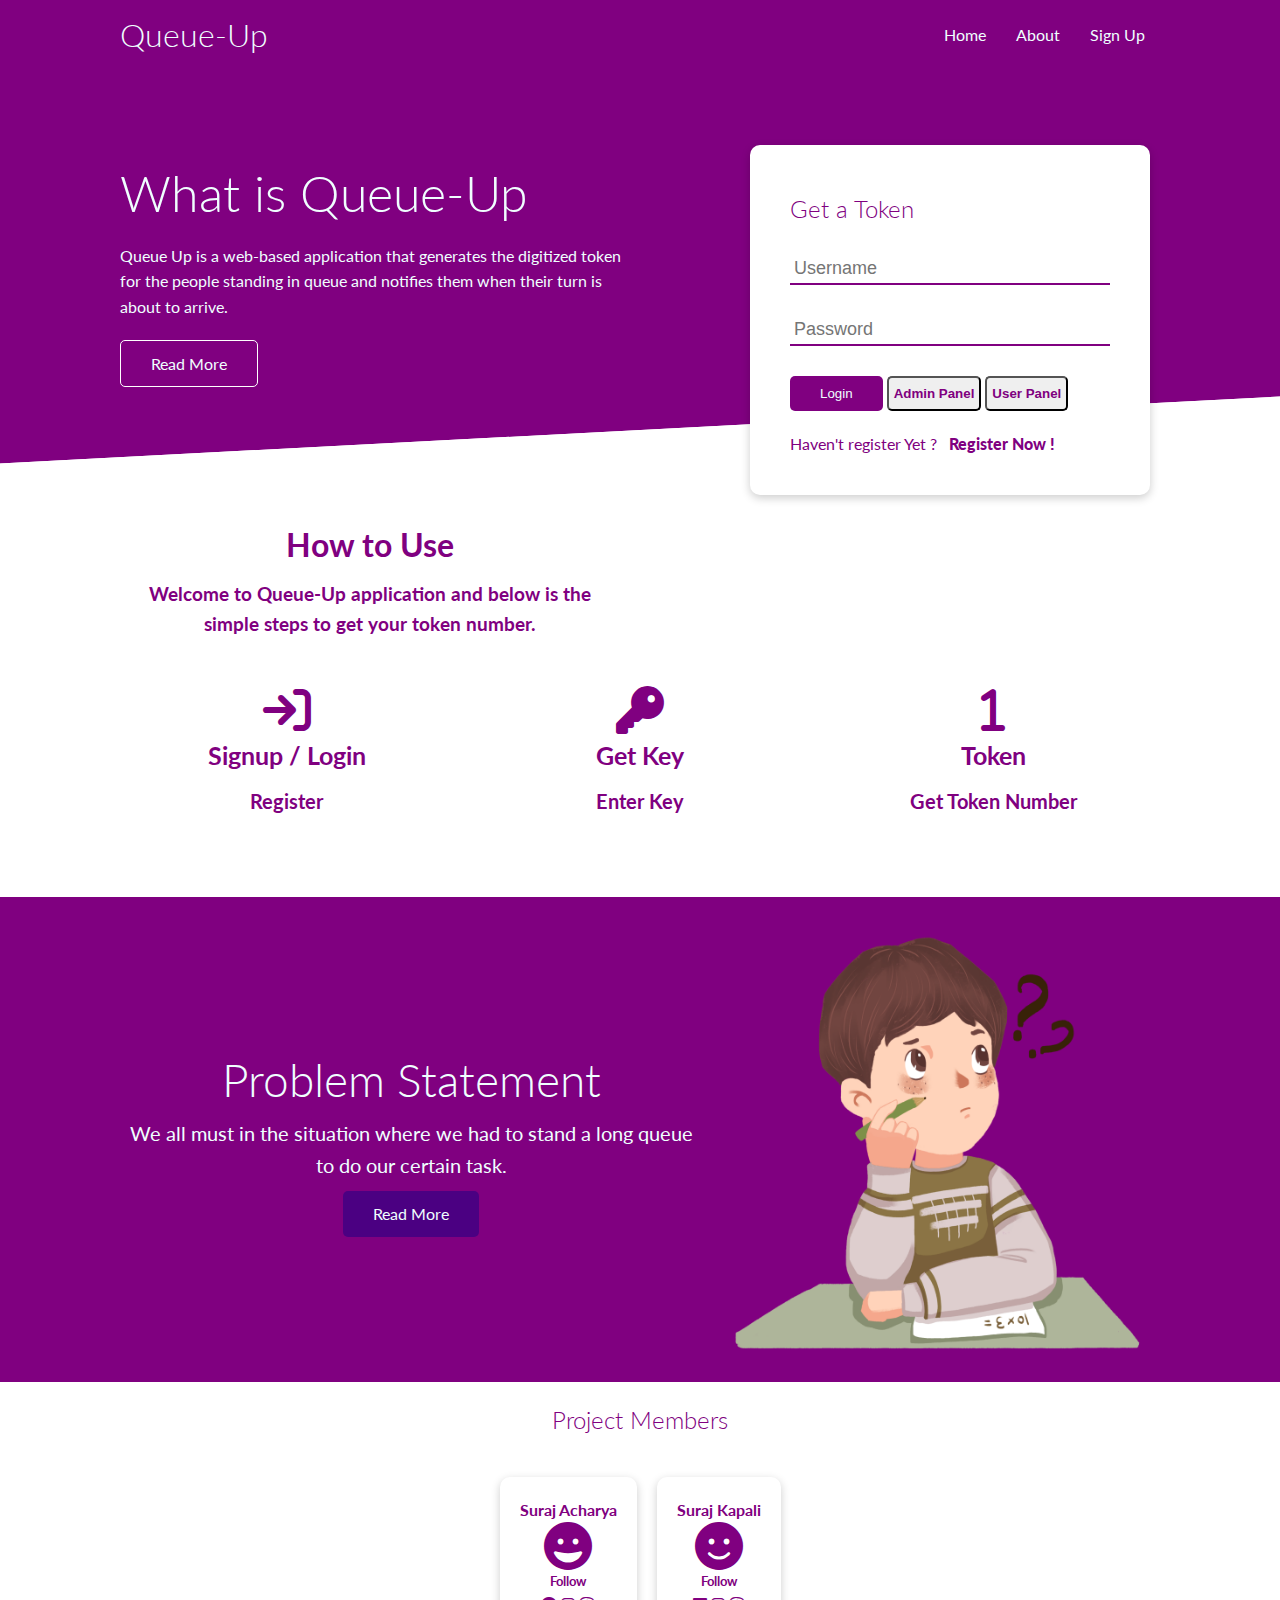
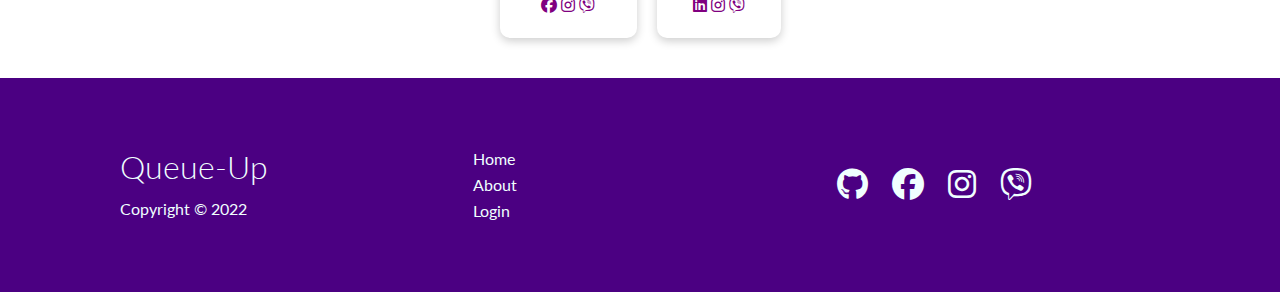
<file: Queue-UP/index.html>
<!DOCTYPE html>
<html lang="en">
<head>
    <meta charset="UTF-8">
    <meta http-equiv="X-UA-Compatible" content="IE=edge">
    <meta name="viewport" content="width=device-width, initial-scale=1.0">
    <link rel="stylesheet" href="https://cdnjs.cloudflare.com/ajax/libs/font-awesome/6.1.1/css/all.min.css">
    <link rel="stylesheet" href="css/style.css">
    <link rel="stylesheet" href="css/modal.css">
    <link rel="stylesheet" href="css/signup.css">
    <title>Queue Up | Ultimate Queue Management</title>
</head>
<body>
    <!-- Naviagation Bar ko lagi-->
    <div class="nav">
        <div class="container flex">
            <h1 class="logo">Queue-Up</h1>
            <nav>
                <ul>
                   <li> <a href="index.html">Home</a> </li>
                   <li><a href="#info-modal">About</a></li>
                   <li> <a href="#form-modal">Sign Up</a> </li>
                   
                    <!--SignUp form Modal ko lagi -->
    <div id="form-modal" class="s-window">
        <div>
      <a href="#" title="Close" class="modal-close">Close</a>
      <div class="form.container">
        <div class="title"><h2>Register to Queue-Up</h2></div>
        <div class="content">
          <form action="#">
            <div class="user-details">
              <div class="input-box">
                <span class="details">Full Name</span>
                <input type="text" placeholder="Enter your name" required>
              </div>
              <div class="input-box">
                <span class="details">Username</span>
                <input type="text" placeholder="Enter your username" required>
              </div>
              <div class="input-box">
                <span class="details">Email</span>
                <input type="text" placeholder="Enter your email" required>
              </div>
              <div class="input-box">
                <span class="details">Phone Number</span>
                <input type="text" placeholder="Enter your number" name="name" required>
              </div>
              <div class="input-box">
                <span class="details">Password</span>
                <input type="password" name="password" placeholder="Enter your password" required>
              </div>
              <div class="input-box">
                <span class="details">Gender</span>
                <select name="gender" id="gender">
                  <option value="Male">Male</option>
                  <option value="Female">Female</option>
                  <option value="Other">Other</option>
                </select>
              </div>
            </div>
            
            <div class="button">
              <input type="submit" value="Register">
            </div>
                <p>Already have account ?<a href="#">Login !</a></p>
          </form>
        </div>
      </div>
    </div>
</div>
                  </div>
                </ul>
            </nav>
        </div>
    </div>

    <!-- Showcase Form ko left side ko lagi-->
<section class="showcase">
    <div class="container grid">
        <div class="showcase-text">
            <h1>What is Queue-Up</h1>
            <p>Queue Up is a web-based application that generates the digitized token for the people standing in queue and notifies them when their turn is about to 
                arrive. </p>
            <a href="#info-modal" class="btn btn-outline"> Read More</a>
        </div>
        <div id="info-modal" class="modal-window">
            <div>
              <a href="#" title="Close" class="modal-close">Close</a>
              <h1>What is Queue Up ?</h1>
              <div class="modal-text">
                <p> "Queue Up" is a web-based application that generates the digitized 
                  token for the people standing in queue and notifies them when their turn is about to 
                  arrive. First a person has to scan a key given by admin which assigns them a token and as per their
                  token number they will be notified when their turn is about to arrive. </p>

                  <p>The objective of this project is to develop a web-based application which will try
                  to minimize the hassle which people face ehile standing in a queue. It would be a real 
                  headache to stand in a long queue. People will have to stand in a queue until their turn
                  arrives. They cannot do any other work and have to stand there all day keeping their other work undone.
                  This would be really problematic for the working professionals as they will have to take leave for a whole day to do that particular work. </p>

                  <p>
                      Therefore, we are doing this project to build a software that tries to address the issue of people who have to 
                      stand in along queue keeping their important work due.
                  </p>
              </div>
              </div>
          </div>
        <div class="showcase-login card">
            <h2>Get a Token</h2>
            <form method="post">
                <div class="form-control">
                    <input type="text" name="name" placeholder="Username" required>
                </div>
                <div class="form-control">
                    <input type="password" name="password" placeholder="Password" required>
                </div>
                <input type="submit" value="Login" class="btn btn-primary"> <button class="temp-btn"><a href="admin.html">Admin Panel</a></button>  <button class="temp-btn"><a href="userPanel.html">User Panel</a></button>
                <div class="form-text">
                    <p>Haven't register Yet ? &nbsp; <a href="#form-modal"><b>Register Now !</b></a></p>
                </div>
            </form>
        </div>
    </div>
</section>

<!-- How to use App-->
<section class="use">
    <div class="container">
        <h1 class="use-heading text-center my-1"><b>How to Use</b></h1>
        <h3 class="use-heading text-center my-1">
            Welcome to Queue-Up application and below is the simple steps to get your token number.
        </h3>
        <div class="grid grid-3 text-center my-4">
            <div>
                <i class="fas fa-sign-in fa-3x"></i>
                <h3>Signup / Login</h3>
                <p class="text-secondary">Register</p>
            </div>
            <div>
                <i class="fas fa-key fa-3x"></i>
                <h3>Get Key</h3>
                <p class="text-secondary">Enter Key</p>
            </div>
            <div>
                <i class="fas fa-1 fa-3x"></i>
                <h3>Token</h3>
                <p class="text-secondary">Get Token Number</p>
            </div>
        </div>
    </div>
</section>

<!-- Problem Statement Banner-->
<section class="prob-stat bg-primary my-2 py-2">
    <div class="container grid">
        <div class="text-center">
            <h2 class="large">Problem Statement</h2>
            <p class="lead ny-1">We all must in the situation where we had to stand a long queue to do our certain task.</p>
            <a href="#prob-modal" class="btn btn-dark">Read More</a>
        </div>
        
        <img src="images/problem.png" alt="">
    </div>
    <div id="prob-modal" class="modal-window">
        <div>
          <a href="#" title="Close" class="modal-close">Close</a>
          <h1>Problem Statement</h1>
          <div class="modal-text">
            <p> We all have been in the situation where we had to stand a long queue to do our certain task.
                Either it was when we had to collect our academic certificates after our high school or when awaiting our trial for the vechile license.
            We keep hearing the news and see it in the social media that people had to stand in a queue for more than 12 hours when they had to prepare their passport. </p>

              <p>
                  So, there is a big hassle in a queue management, especially when we have to do any work in the government offices. We all might have faced
                   the problem of unmanaged queue. We all have experienced thet situation and know that how problematic it becomes while standing in those type of big queue.
                   Not only in government offices but also in corporate offices and sometimes in banks, we keep experience this issue.
                 </p>
          </div>
          </div>
</section>
  <!-- Project Members-->
<section class="members">
    <h2 class="member text-center my-2">
        Project Members
    </h2>
    <div class="container flex">
        <div class="card">
            <h4>Suraj Acharya</h4>
            <i class="fas fa-face-grin fa-3x"></i>   <!--Replace with image later-->
            <h5>Follow</h5>
            <div class="follow-social">
            <a href="#"><i class="fab fa-facebook "></i></a>
            <a href="#"><i class="fab fa-instagram "></i></a>
            <a href="#"><i class="fab fa-viber "></i></a>
        </div>
        </div>
        <div class="card">
            <h4>Suraj Kapali</h4>
            <i class="fas fa-face-smile fa-3x"></i> <br>  <!--Replace with image later-->
            <h5>Follow</h5>
            <div class="follow-social">
            <a href="#"><i class="fab fa-linkedin "></i></a>
            <a href="#"><i class="fab fa-instagram "></i></a>
            <a href="#"><i class="fab fa-viber "></i></a>
        </div>
        </div>
    </div>
</section>

<footer class="footer bg-dark py-5">
    <div class="container grid grid-3">
        <div>
            <h1>
                Queue-Up
            </h1>
            <p>Copyright &copy; 2022</p>
        </div>
        <nav>
            <ul>
                <li><a href="index.html">Home</a></li>
                <li><a href="#info-modal">About</a></li>
                <li><a href="#">Login</a></li>
            </ul>
        </nav>

        <div class="social">
            <a href="#"><i class="fab fa-github fa-2x"></i></a>
            <a href="#"><i class="fab fa-facebook fa-2x"></i></a>
            <a href="#"><i class="fab fa-instagram fa-2x"></i></a>
            <a href="#"><i class="fab fa-viber fa-2x"></i></a>
        </div>
    </div>
</footer>
</body>
</html>
</file>
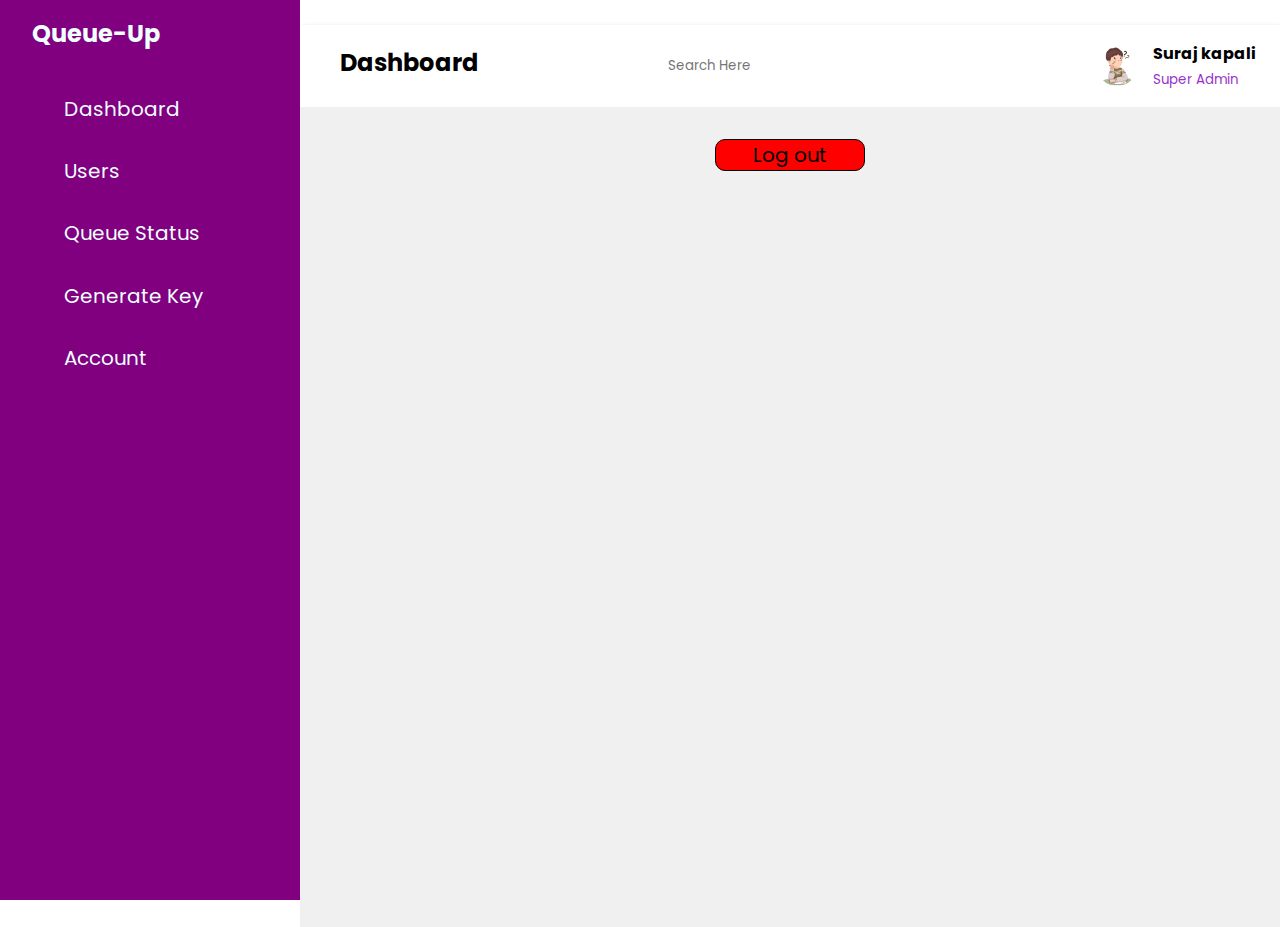
<file: Queue-UP/acount.html>
<!DOCTYPE html>
<html lang="en">
<head>
    <meta charset="UTF-8">
    <meta http-equiv="X-UA-Compatible" content="IE=edge">
    <meta name="viewport" content="width=device-width, initial-scale=1.0">
    <title>admin | Users</title>
    <link rel="stylesheet" href="css/admin.css">
    <link rel="stylesheet" href="https://maxst.icons8.com/vue-static/landings/line-awesome/line-awesome/1.3.0/css/line-awesome.min.css">

        <style>
            main button{
                width: 150px;
                font-size: 20px;
                border: 1px solid black;
                border-radius: 10px;
                background: red;
            }

            main button:hover{
                background: purple;
            }
        </style>

</head>
<body>
    <input type="checkbox" id="nav-toggle">
    <div class="sidebar">
        <div class="sidebar-brand">
            <h2><span class="lab la-quinscape "> <span>Queue-Up</span></span></h2>
        </div>
        <div class="sidebar-menu">
            <ul class="navbar">
                <li class="nav-item active">
                    <a href="admin.html" > <span class="las la-igloo"></span>
                        <span>Dashboard</span></a>
                </li>
                <li class="nav-item">
                    <a href="users.html"> <span class="las la-users"></span>
                        <span>Users</span></a>
                </li>
                <li class="nav-item">
                    <a href="status.html"> <span class="las la-signal"></span>
                        <span>Queue Status</span></a>
                </li>
                <li class="nav-item">
                    <a href="key.html"> <span class="las la-key"></span>
                        <span>Generate Key</span></a>
                </li>
                <li class="nav-item">
                    <a href="acount.html"> <span class="las la-user-circle"></span>
                        <span>Account</span></a>
                </li>
            </ul>
        </div>
    </div>
    <div class="main-content">
        <header>
            <h2>
                <label for="nav-toggle">
                    <span class="las la-bars"></span>
                </label>
                Dashboard
            </h2>
            <div class="search-wrapper">
                <span class="las la-search"></span>
                <input type="search" placeholder="Search Here" />
            </div>
            <div class="user-wrapper">
                <img src="images/problem.png" width="40px" height="40px" alt="">
                <div>
                    <h4>Suraj kapali</h4>
                    <small>Super Admin</small>
                </div>
            </div>
            
        </header>
        <main>
           <center> <button>Log out</button></center>
        </main>
</body>
</html>
</file>
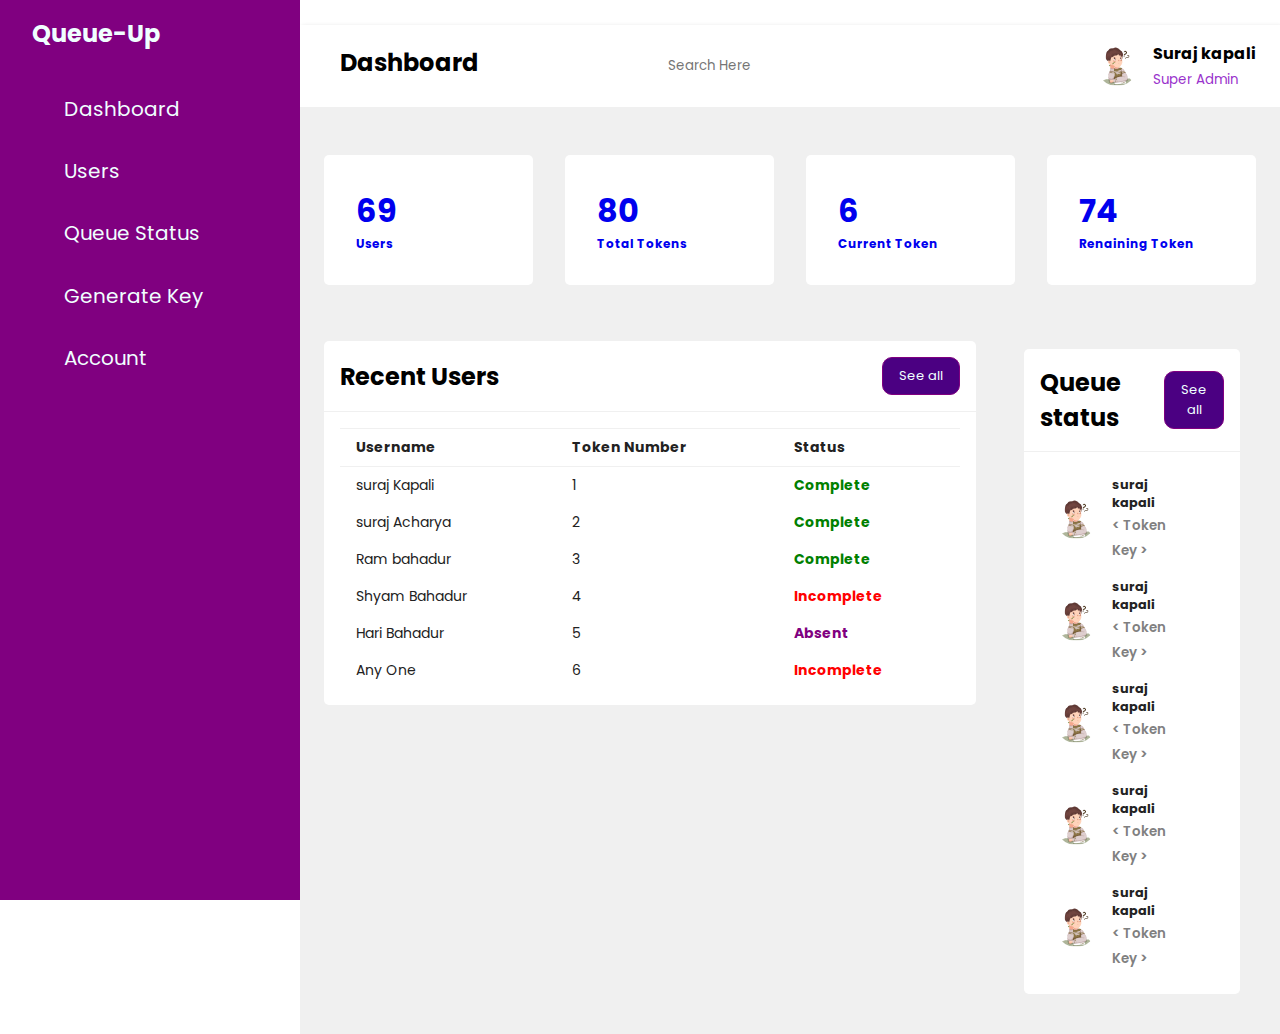
<file: Queue-UP/admin.html>
<!DOCTYPE html>
<html lang="en">
<head>
    <meta charset="UTF-8">
    <meta http-equiv="X-UA-Compatible" content="IE=edge">
    <meta name="viewport" content="width=device-width, initial-scale=1.0">
    <title>Dashboard</title>
    <link rel="stylesheet" href="css\admin.css">
    <link rel="stylesheet" href="https://maxst.icons8.com/vue-static/landings/line-awesome/line-awesome/1.3.0/css/line-awesome.min.css">
</head>
<body>
    <input type="checkbox" id="nav-toggle">
    <div class="sidebar">
        <div class="sidebar-brand">
            <h2><span class="lab la-quinscape "> <span>Queue-Up</span></span></h2>
        </div>
        <div class="sidebar-menu">
            <ul class="navbar">
                <li class="nav-item active">
                    <a href="admin.html" > <span class="las la-igloo"></span>
                        <span>Dashboard</span></a>
                </li>
                <li class="nav-item">
                    <a href="users.html"> <span class="las la-users"></span>
                        <span>Users</span></a>
                </li>
                <li class="nav-item">
                    <a href="status.html"> <span class="las la-signal"></span>
                        <span>Queue Status</span></a>
                </li>
                <li class="nav-item">
                    <a href="key.html"> <span class="las la-key"></span>
                        <span>Generate Key</span></a>
                </li>
                <li class="nav-item">
                    <a href="acount.html"> <span class="las la-user-circle"></span>
                        <span>Account</span></a>
                </li>
            </ul>
        </div>
    </div>
    <div class="main-content">
        <header>
            <h2>
                <label for="nav-toggle">
                    <span class="las la-bars"></span>
                </label>
                Dashboard
            </h2>
            <div class="search-wrapper">
                <span class="las la-search"></span>
                <input type="search" placeholder="Search Here" />
            </div>
            <div class="user-wrapper">
                <img src="images/problem.png" width="40px" height="40px" alt="">
                <div>
                    <h4>Suraj kapali</h4>
                    <small>Super Admin</small>
                </div>
            </div>
            
        </header>
        <main>
            <div class="cards">
                <a href="users.html">
                    <div class="card-single">
                    <div>
                        <h1>69</h1>
                        <h2>Users</h2>
                    </div>
                    <div>
                        <p class="las la-users"></p>
                    </div>
                </div> </a>
                <a href="status.html">
                    <div class="card-single">
                    <div>
                        <h1>80</h1>
                        <h2>Total Tokens</h2>
                    </div>
                    <div>
                        <p class="las la-ticket-alt"></p>
                    </div>
                </div></a>
                <a href="status.html">
                <div class="card-single">
                    <div>
                        <h1>6</h1>
                        <h2>Current Token</h2>
                    </div>
                    <div>
                        <p class="las la-ticket-alt"></p>
                    </div>
                </div></a>
                <a href="status.html">
                <div class="card-single">
                    <div>
                        <h1>74</h1>
                        <h2>Renaining Token </h2>
                    </div>
                        <p class="las la-ticket-alt"></p>
                </div>
            </div></a>

            <div class="recent-grid">
                 <div class="users-status">
                    <div class="card">
                        <div class="card-header">
                            <h2>Recent Users</h2>
                            <a href="users.html"><button>See all <span class="las la-arrow-right"></span></button></a>
                        </div>
                        <div class="card-body">
                            <table width="100%">
                                <thead>
                                    <tr>
                                        <td>Username</td>
                                        <td>Token Number</td>
                                        <td>Status</td>
                                    </tr>
                                </thead>
                                <tbody>
                                    <tr>
                                        <td>suraj Kapali</td>
                                        <td>1</td>
                                        <td>
                                            <span class="status green">
                                                Complete
                                            </span>
                                        </td>
                                    </tr>
                                    <tr>
                                        <td>suraj Acharya</td>
                                        <td>2</td>
                                        <td>
                                            <span class="status green">
                                                Complete
                                            </span>
                                        </td>
                                    </tr>
                                    <tr>
                                        <td>Ram bahadur</td>
                                        <td>3</td>
                                        <td>
                                            <span class="status green">
                                                Complete
                                            </span>
                                        </td>
                                    </tr>
                                    <tr>
                                        <td>Shyam Bahadur</td>
                                        <td>4</td>
                                        <td>
                                            <span class="status red">
                                                Incomplete
                                            </span>
                                        </td>
                                    </tr>
                                    <tr>
                                        <td>Hari Bahadur</td>
                                        <td>5</td>
                                        <td>
                                            <span class="status purple">
                                                Absent
                                            </span>
                                        </td>
                                    </tr>
                                    <tr>
                                        <td>Any One</td>
                                        <td>6</td>
                                        <td>
                                            <span class="status red">
                                                Incomplete
                                            </span>
                                        </td>
                                    </tr>
                                </tbody>
                            </table>
                        </div>
                    </div>
                 </div>
                 <div class="queue-status">
                    <div class="card">
                        <div class="card-header">
                            <h2>Queue status</h2>
                            <a href="status.html"><button>See all <span class="las la-arrow-right"></span>
                            </button></a>
                        </div>
                        <div class="card-body">
                                <div class="queue-status">
                                    <div class="info">
                                    <img src="images/problem.png" width="40px" height="40px" alt="images">
                                    <div>
                                        <h4>suraj kapali</h4>
                                        <small>< Token Key ></small>
                                    </div>
                                    </div>
                                    <div class="edit">
                                        <span class="las la-user-circle"></span>
                                        <span class="las la-times"></span>
                                        <span class="las la-check"></span>
                                    </div>
                                </div>
                                <div class="queue-status">
                                    <div class="info">
                                    <img src="images/problem.png" width="40px" height="40px" alt="images">
                                    <div>
                                        <h4>suraj kapali</h4>
                                        <small>< Token Key ></small>
                                    </div>
                                    </div>
                                    <div class="edit">
                                        <span class="las la-user-circle"></span>
                                        <span class="las la-times"></span>
                                        <span class="las la-check"></span>
                                    </div>
                                </div>
                                <div class="queue-status">
                                    <div class="info">
                                    <img src="images/problem.png" width="40px" height="40px" alt="images">
                                    <div>
                                        <h4>suraj kapali</h4>
                                        <small>< Token Key ></small>
                                    </div>
                                    </div>
                                    <div class="edit">
                                        <span class="las la-user-circle"></span>
                                        <span class="las la-times"></span>
                                        <span class="las la-check"></span>
                                    </div>
                                </div>
                                <div class="queue-status">
                                    <div class="info">
                                    <img src="images/problem.png" width="40px" height="40px" alt="images">
                                    <div>
                                        <h4>suraj kapali</h4>
                                        <small>< Token Key ></small>
                                    </div>
                                    </div>
                                    <div class="edit">
                                        <span class="las la-user-circle"></span>
                                        <span class="las la-times"></span>
                                        <span class="las la-check"></span>
                                    </div>
                                </div>
                                <div class="queue-status">
                                    <div class="info">
                                    <img src="images/problem.png" width="40px" height="40px" alt="images">
                                    <div>
                                        <h4>suraj kapali</h4>
                                        <small>< Token Key ></small>
                                    </div>
                                    </div>
                                    <div class="edit">
                                        <span class="las la-user-circle"></span>
                                        <span class="las la-times"></span>
                                        <span class="las la-check"></span>
                                    </div>
                                </div>
                            </div>
                   </div>         
               </div>                 
            </div>
        </main>
    </div>
</body>
</html>
</file>
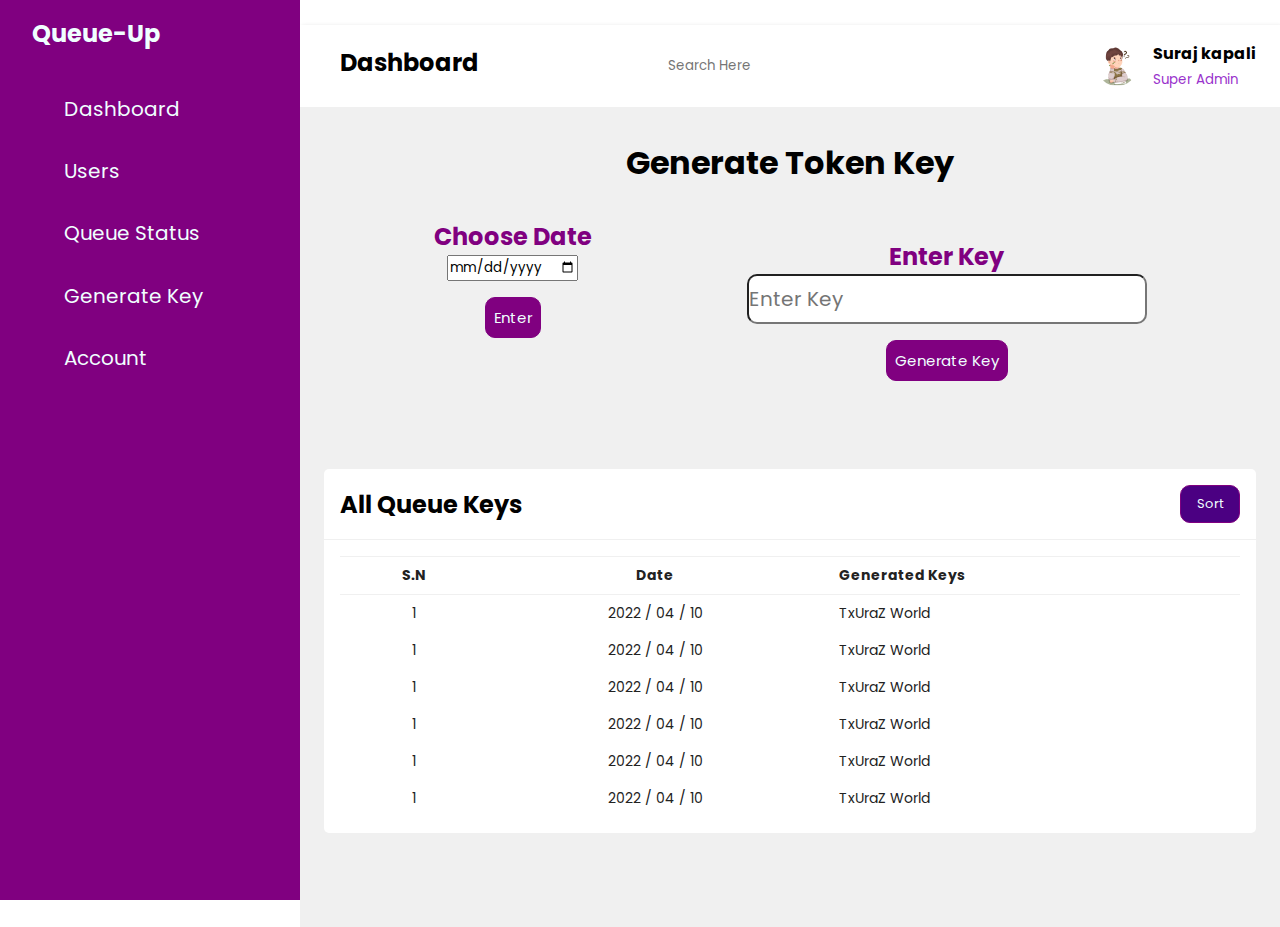
<file: Queue-UP/key.html>
<!DOCTYPE html>
<html lang="en">
<head>
    <meta charset="UTF-8">
    <meta http-equiv="X-UA-Compatible" content="IE=edge">
    <meta name="viewport" content="width=device-width, initial-scale=1.0">
    <title>Generate Key</title>
    <link rel="stylesheet" href="css/key.css">
    <link rel="stylesheet" href="css/admin.css">
    <link rel="stylesheet" href="https://maxst.icons8.com/vue-static/landings/line-awesome/line-awesome/1.3.0/css/line-awesome.min.css">
</head>
<body>
    <input type="checkbox" id="nav-toggle">
    <div class="sidebar">
        <div class="sidebar-brand">
            <h2><span class="lab la-quinscape "> <span>Queue-Up</span></span></h2>
        </div>
        <div class="sidebar-menu">
            <ul class="navbar">
                <li class="nav-item active">
                    <a href="admin.html" > <span class="las la-igloo"></span>
                        <span>Dashboard</span></a>
                </li>
                <li class="nav-item">
                    <a href="users.html"> <span class="las la-users"></span>
                        <span>Users</span></a>
                </li>
                <li class="nav-item">
                    <a href="status.html"> <span class="las la-signal"></span>
                        <span>Queue Status</span></a>
                </li>
                <li class="nav-item">
                    <a href="key.html"> <span class="las la-key"></span>
                        <span>Generate Key</span></a>
                </li>
                <li class="nav-item">
                    <a href="acount.html"> <span class="las la-user-circle"></span>
                        <span>Account</span></a>
                </li>
            </ul>
        </div>
    </div>
    <div class="main-content">
        <header>
            <h2>
                <label for="nav-toggle">
                    <span class="las la-bars"></span>
                </label>
                Dashboard
            </h2>
            <div class="search-wrapper">
                <span class="las la-search"></span>
                <input type="search" placeholder="Search Here" />
            </div>
            <div class="user-wrapper">
                <img src="images/problem.png" width="40px" height="40px" alt="">
                <div>
                    <h4>Suraj kapali</h4>
                    <small>Super Admin</small>
                </div>
            </div>
        </header>

        <main>
            <h1>Generate Token Key</h1>
            <div class="key">
                <div class="date">
                <h2>Choose Date</h2>
                <input type="date" name="key-date" id="key-date"> <br>
                <button>Enter</button>
            </div>
                <div class="token-key">
                    <h2>Enter Key </h2>
                    <div class="key-text">
                    <input type="text" placeholder="Enter Key">
                    </div>
                <button>Generate Key</button>
            </div>
            </div>
            <div class="key-grid">
                <div class="users-status">
                   <div class="card">
                       <div class="card-header">
                           <h2>All Queue Keys</h2>
                           <button>Sort <span class="las la-filter"></span></button>
                       </div>
                       <div class="card-body">
                           <table width="100%">
                               <thead>
                                   <tr>
                                       <td>S.N</td>
                                       <td>Date</td>
                                       <td>Generated Keys</td>
                                   </tr>
                               </thead>
                               <tbody>
                                   <tr>
                                       <td>1</td>
                                       <td>2022 / 04 / 10</td>
                                       <td>
                                         TxUraZ World
                                       </td>
                                   </tr>
                                   <tr>
                                    <td>1</td>
                                    <td>2022 / 04 / 10</td>
                                    <td>
                                      TxUraZ World
                                    </td>
                                   </tr>
                                   <tr>
                                    <td>1</td>
                                    <td>2022 / 04 / 10</td>
                                    <td>
                                      TxUraZ World
                                    </td>
                                   </tr>
                                   <tr>
                                    <td>1</td>
                                    <td>2022 / 04 / 10</td>
                                    <td>
                                      TxUraZ World
                                    </td>
                                   </tr>
                                   <tr>
                                    <td>1</td>
                                    <td>2022 / 04 / 10</td>
                                    <td>
                                      TxUraZ World
                                    </td>
                                   </tr>
                                   <tr>
                                    <td>1</td>
                                    <td>2022 / 04 / 10</td>
                                    <td>
                                      TxUraZ World
                                    </td>
                                   </tr>
                               </tbody>
                           </table>
                       </div>
                   </div>
                </div>
        </main>
</body>
</html>
</file>
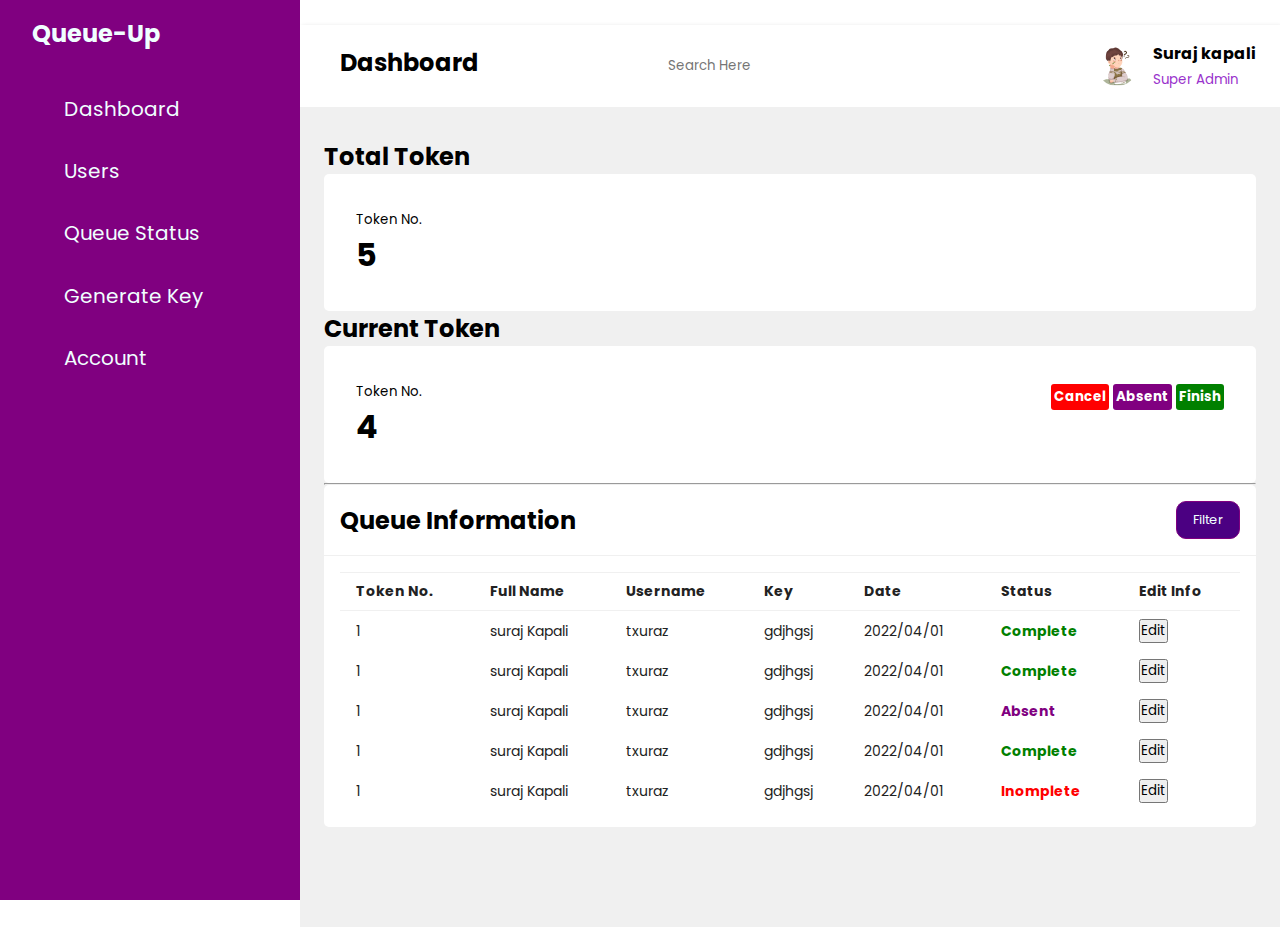
<file: Queue-UP/status.html>
<!DOCTYPE html>
<html lang="en">
<head>
    <meta charset="UTF-8">
    <meta http-equiv="X-UA-Compatible" content="IE=edge">
    <meta name="viewport" content="width=device-width, initial-scale=1.0">
    <title>Queue Status</title>
    <link rel="stylesheet" href="css/admin.css">
    <link rel="stylesheet" href="https://maxst.icons8.com/vue-static/landings/line-awesome/line-awesome/1.3.0/css/line-awesome.min.css">

</head>
<body>
    <input type="checkbox" id="nav-toggle">
    <div class="sidebar">
        <div class="sidebar-brand">
            <h2><span class="lab la-quinscape "> <span>Queue-Up</span></span></h2>
        </div>
        <div class="sidebar-menu">
            <ul class="navbar">
                <li class="nav-item active">
                    <a href="admin.html" > <span class="las la-igloo"></span>
                        <span>Dashboard</span></a>
                </li>
                <li class="nav-item">
                    <a href="users.html"> <span class="las la-users"></span>
                        <span>Users</span></a>
                </li>
                <li class="nav-item">
                    <a href="status.html"> <span class="las la-signal"></span>
                        <span>Queue Status</span></a>
                </li>
                <li class="nav-item">
                    <a href="key.html"> <span class="las la-key"></span>
                        <span>Generate Key</span></a>
                </li>
                <li class="nav-item">
                    <a href="acount.html"> <span class="las la-user-circle"></span>
                        <span>Account</span></a>
                </li>
            </ul>
        </div>
    </div>
    <div class="main-content">
        <header>
            <h2>
                <label for="nav-toggle">
                    <span class="las la-bars"></span>
                </label>
                Dashboard
            </h2>
            <div class="search-wrapper">
                <span class="las la-search"></span>
                <input type="search" placeholder="Search Here" />
            </div>
            <div class="user-wrapper">
                <img src="images/problem.png" width="40px" height="40px" alt="">
                <div>
                    <h4>Suraj kapali</h4>
                    <small>Super Admin</small>
                </div>
            </div>
            
        </header>
        <main>
            <div class="status-cards">
                <h2>Total Token </h2>
                <div class="card-single">
                    
                    <div>
                        <small>Token No.</small>
                        <h1>5</h1>
                    </div>
                    <div>
                        <p class="las la-ticket-alt"></p>
                    </div>
                </div>
                <h2>Current Token</h2>
                <div class="card-single">
                   
                    <div>
                        <small>Token No.</small>
                        <h1>4</h1>
                    </div>
                    <div>
                        <button id="cancel">Cancel</button>
                        <button id="absent">Absent</button>
                    <button id="finish">Finish</button>
                    
                    </div>
            </div>
            </div>
<hr>

            <div class="users-grid">
                <div class="users-status">
                   <div class="card">
                       <div class="card-header">
                           <h2>Queue Information</h2>
                           <button>Filter <span class="las la-filter"></span></button>
                       </div>
                       <div class="card-body">
                           <table width="100%">
                               <thead>
                                   <tr>
                                       <td>Token No.</td>
                                       <td>Full Name</td>
                                       <td>Username</td>
                                       <td>Key</td>
                                       <td>Date</td>
                                       <td>Status</td>
                                       <td>Edit Info</td>
                                   </tr>
                               </thead>
                               <tbody>
                                   <tr>
                                    <td>1</td>
                                    <td>suraj Kapali</td>
                                    <td>txuraz</td>
                                    <td>gdjhgsj</td>
                                    <td>2022/04/01</td>
                                    <td>
                                        <span class="status green">
                                            Complete
                                        </span>
                                    </td>
                                    <td><button>Edit</button></td>
                                   </tr>
                                   <tr>
                                    <td>1</td>
                                    <td>suraj Kapali</td>
                                    <td>txuraz</td>
                                    <td>gdjhgsj</td>
                                    <td>2022/04/01</td>
                                    <td>
                                    <span class="status green">
                                        Complete
                                    </span>
                                </td>
                                    <td><button>Edit</button></td>
                                   </tr>
                                   <tr>
                                    <td>1</td>
                                    <td>suraj Kapali</td>
                                    <td>txuraz</td>
                                    <td>gdjhgsj</td>
                                    <td>2022/04/01</td>
                                    <td>
                                        <span class="status purple">
                                            Absent
                                        </span>
                                    </td>
                                    
                                    <td><button>Edit</button></td>
                                   </tr>
                                   <tr>
                                    <td>1</td>
                                    <td>suraj Kapali</td>
                                    <td>txuraz</td>
                                    <td>gdjhgsj</td>
                                    <td>2022/04/01</td>
                                    <td>
                                        <span class="status green">
                                            Complete
                                        </span>
                                    </td>
                                    <td><button>Edit</button></td>
                                   </tr>
                                   <tr>
                                    <td>1</td>
                                    <td>suraj Kapali</td>
                                    <td>txuraz</td>
                                    <td>gdjhgsj</td>
                                    <td>2022/04/01</td>
                                    <td>
                                        <span class="status red">
                                            Inomplete
                                        </span>
                                    </td>
                                    <td><button>Edit</button></td>
                                   </tr>
                               </tbody>
                           </table>
                       </div>
                   </div>
                </div>
           </main>


</body>
</html>
</file>
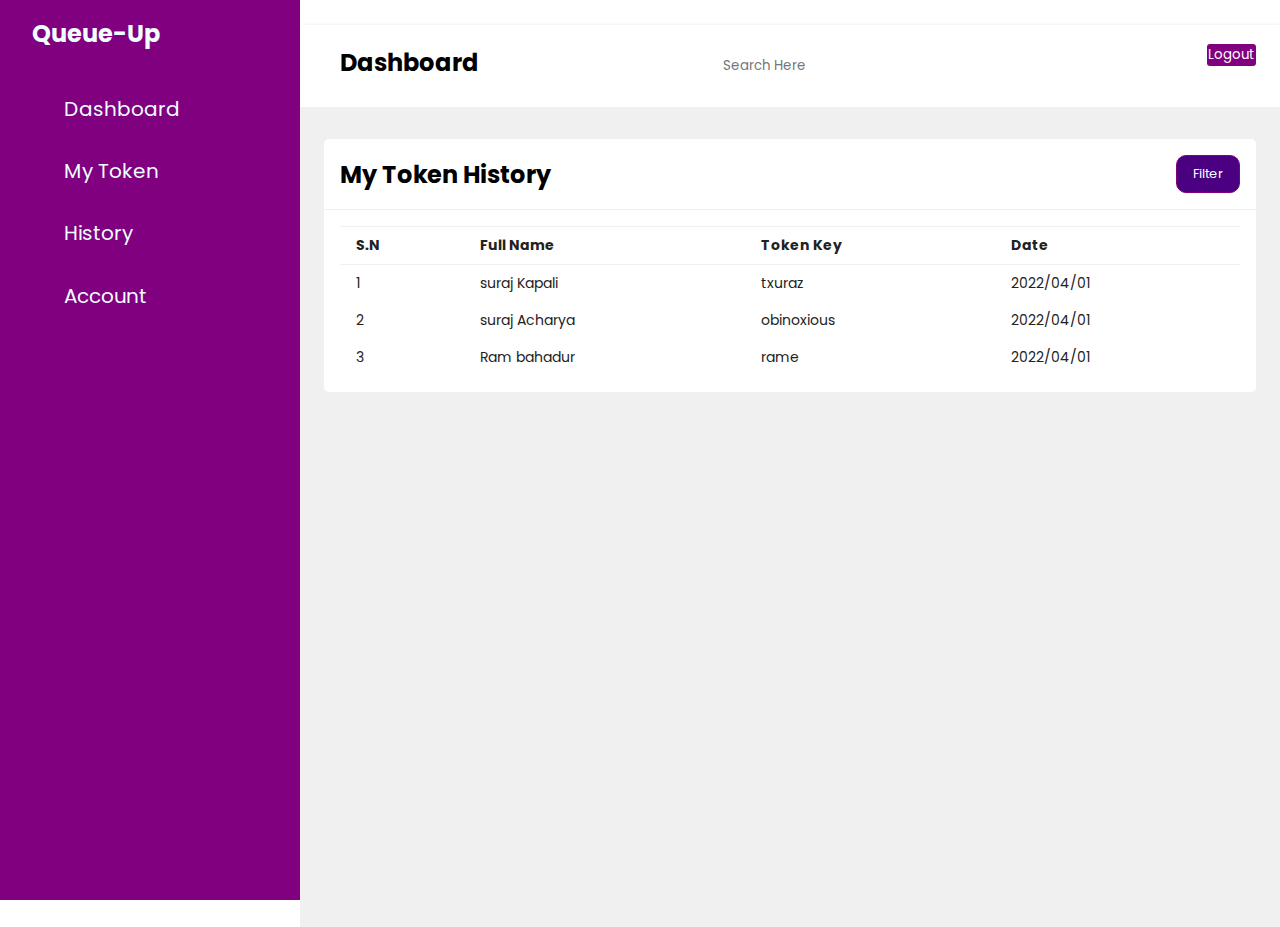
<file: Queue-UP/userHistory.html>
<!DOCTYPE html>
<html lang="en">
<head>
    <meta charset="UTF-8">
    <meta http-equiv="X-UA-Compatible" content="IE=edge">
    <meta name="viewport" content="width=device-width, initial-scale=1.0">
    <title>My Token</title>
    <link rel="stylesheet" href="css/userPanel.css">
    <link rel="stylesheet" href="css/admin.css">
    <link rel="stylesheet" href="https://maxst.icons8.com/vue-static/landings/line-awesome/line-awesome/1.3.0/css/line-awesome.min.css">

</head>
<body>
    <input type="checkbox" id="nav-toggle">
    <div class="sidebar">
        <div class="sidebar-brand">
            <h2><span class="lab la-quinscape "> <span>Queue-Up</span></span></h2>
        </div>
        <div class="sidebar-menu">
            <ul class="navbar">
                <li class="nav-item active">
                    <a href="userPanel.html" > <span class="las la-igloo"></span>
                        <span>Dashboard</span></a>
                </li>
                <li class="nav-item">
                    <a href="userToken.html"> <span class="las la-ticket-alt"></span>
                        <span>My Token</span></a>
                </li>
                <li class="nav-item">
                    <a href="userHistory.html"> <span class="las la-ticket-alt"></span>
                        <span>History</span></a>
                </li>
                <li class="nav-item">
                    <a href="userAcount.html"> <span class="las la-user-circle"></span>
                        <span>Account</span></a>
                </li>
            </ul>
        </div>
    </div>
    <div class="main-content">
        <header>
            <h2>
                <label for="nav-toggle">
                    <span class="las la-bars"></span>
                </label>
                Dashboard
            </h2>
            <div class="search-wrapper">
                <span class="las la-search"></span>
                <input type="search" placeholder="Search Here" />
            </div>
            <div class="user-logout">
              <button>Logout</button>
            </div>
        </header>
       <main>
        <div class="users-grid">
            <div class="users-status">
               <div class="card">
                   <div class="card-header">
                       <h2>My Token History</h2>
                       <button>Filter <span class="las la-filter"></span></button>
                   </div>
                   <div class="card-body">
                       <table width="100%">
                           <thead>
                               <tr>
                                   <td>S.N</td>
                                   <td>Full Name</td>
                                   <td>Token Key</td>
                                   <td>Date</td>
                                   
                               </tr>
                           </thead>
                           <tbody>
                               <tr>
                                <td>1</td>
                                <td>suraj Kapali</td>
                                <td>txuraz</td>
                                <td>2022/04/01</td>
                                
                               </tr>
                               <tr>
                                <td>2</td>
                                <td>suraj Acharya</td>
                                <td>obinoxious</td>
                                <td>2022/04/01</td>
                                
                               </tr>
                               <tr>
                                <td>3</td>
                                <td>Ram bahadur</td>
                                <td>rame</td>
                                <td>2022/04/01</td>
                             
                               </tr>
                              
                           </tbody>
                       </table>
                   </div>
               </div>
            </div>
       </main>
</body>
</html>
</file>
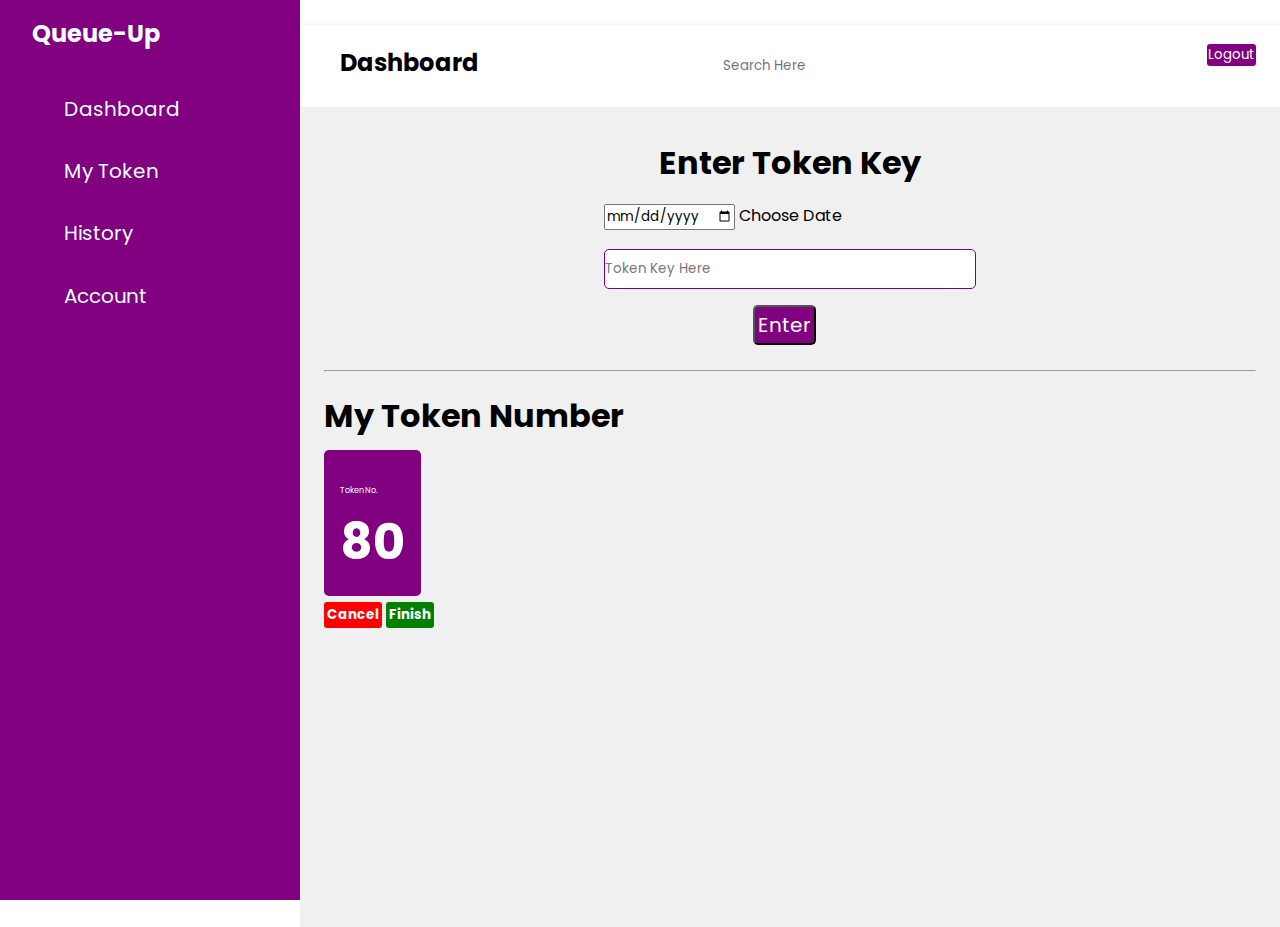
<file: Queue-UP/userPanel.html>
<!DOCTYPE html>
<html lang="en">
<head>
    <meta charset="UTF-8">
    <meta http-equiv="X-UA-Compatible" content="IE=edge">
    <meta name="viewport" content="width=device-width, initial-scale=1.0">
    <title>Dashboard</title>
    <link rel="stylesheet" href="css/userPanel.css">
    <link rel="stylesheet" href="css/admin.css">
    <link rel="stylesheet" href="https://maxst.icons8.com/vue-static/landings/line-awesome/line-awesome/1.3.0/css/line-awesome.min.css">

</head>
<body>
    <input type="checkbox" id="nav-toggle">
    <div class="sidebar">
        <div class="sidebar-brand">
            <h2><span class="lab la-quinscape "> <span>Queue-Up</span></span></h2>
        </div>
        <div class="sidebar-menu">
            <ul class="navbar">
                <li class="nav-item active">
                    <a href="userPanel.html" > <span class="las la-igloo"></span>
                        <span>Dashboard</span></a>
                </li>
                <li class="nav-item">
                    <a href="userToken.html"> <span class="las la-ticket-alt"></span>
                        <span>My Token</span></a>
                </li>
                <li class="nav-item">
                    <a href="userHistory.html"> <span class="las la-ticket-alt"></span>
                        <span>History</span></a>
                </li>
                <li class="nav-item">
                    <a href="userAcount.html"> <span class="las la-user-circle"></span>
                        <span>Account</span></a>
                </li>
            </ul>
        </div>
    </div>
    <div class="main-content">
        <header>
            <h2>
                <label for="nav-toggle">
                    <span class="las la-bars"></span>
                </label>
                Dashboard
            </h2>
            <div class="search-wrapper">
                <span class="las la-search"></span>
                <input type="search" placeholder="Search Here" />
            </div>
            <div class="user-logout">
              <a href="index.html"><button>Logout</button></a>
            </div>
        </header>
        <main>
            <div class="enter-key">
                <h1>
                    Enter Token Key
                </h1>
                <div class="user-date">
                    <input type="date" name="user-date" /> Choose Date
                </div>
                <div class="key-area">
                <input type="text" name="token-key" id="tkn-key" placeholder="Token Key Here">
            </div>
            <div class="key-btn">
                <button>Enter</button>
            </div>
            </div><br>
<hr>
            <!-- Key Enter garepaxi Queue ko Status-->
            <div class="token-header">
                <h1> <h1>My Token Number</h1></h1>
            </div>
            <div class="user-cards">
                <div class="user-card-single">
                    <div>
                        <small>Token No.</small>
                        <h1>80</h1>
                     
                    </div>
                </div>
            </div>
            <div class="usertoken-btn">
            <button id="cancel">Cancel</button>
                <button id="finish">Finish</button>
            </div>
        </main>
</body>
</html>
</file>
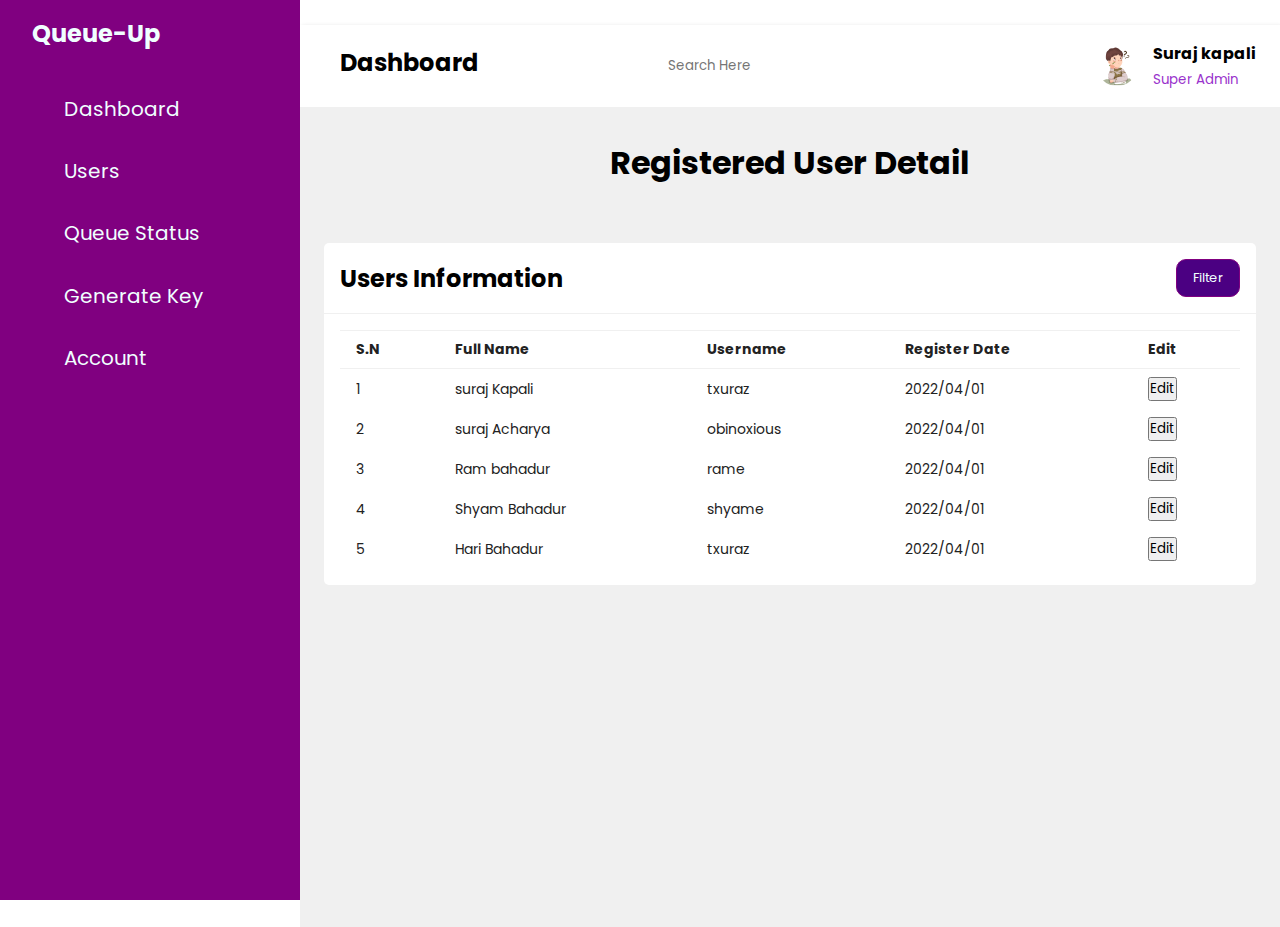
<file: Queue-UP/users.html>
<!DOCTYPE html>
<html lang="en">
<head>
    <meta charset="UTF-8">
    <meta http-equiv="X-UA-Compatible" content="IE=edge">
    <meta name="viewport" content="width=device-width, initial-scale=1.0">
    <title>Users</title>
    <link rel="stylesheet" href="css/users.css">
    <link rel="stylesheet" href="css/admin.css">
    <link rel="stylesheet" href="https://maxst.icons8.com/vue-static/landings/line-awesome/line-awesome/1.3.0/css/line-awesome.min.css">
</head>
<body>
    <input type="checkbox" id="nav-toggle">
    <div class="sidebar">
        <div class="sidebar-brand">
            <h2><span class="lab la-quinscape "> <span>Queue-Up</span></span></h2>
        </div>
        <div class="sidebar-menu">
            <ul class="navbar">
                <li class="nav-item active">
                    <a href="admin.html" > <span class="las la-igloo"></span>
                        <span>Dashboard</span></a>
                </li>
                <li class="nav-item">
                    <a href="users.html"> <span class="las la-users"></span>
                        <span>Users</span></a>
                </li>
                <li class="nav-item">
                    <a href="status.html"> <span class="las la-signal"></span>
                        <span>Queue Status</span></a>
                </li>
                <li class="nav-item">
                    <a href="key.html"> <span class="las la-key"></span>
                        <span>Generate Key</span></a>
                </li>
                <li class="nav-item">
                    <a href="acount.html"> <span class="las la-user-circle"></span>
                        <span>Account</span></a>
                </li>
            </ul>
        </div>
    </div>
    <div class="main-content">
        <header>
            <h2>
                <label for="nav-toggle">
                    <span class="las la-bars"></span>
                </label>
                Dashboard
            </h2>
            <div class="search-wrapper">
                <span class="las la-search"></span>
                <input type="search" placeholder="Search Here" />
            </div>
            <div class="user-wrapper">
                <img src="images/problem.png" width="40px" height="40px" alt="">
                <div>
                    <h4>Suraj kapali</h4>
                    <small>Super Admin</small>
                </div>
            </div>
        </header>
        <main>
            <h1><center>Registered User Detail</center></h1>
            <div class="users-grid">
                <div class="users-status">
                   <div class="card">
                       <div class="card-header">
                           <h2>Users Information</h2>
                           <button>Filter <span class="las la-filter"></span></button>
                       </div>
                       <div class="card-body">
                           <table width="100%">
                               <thead>
                                   <tr>
                                       <td>S.N</td>
                                       <td>Full Name</td>
                                       <td>Username</td>
                                       <td>Register Date</td>
                                       <td>Edit</td>
                                   </tr>
                               </thead>
                               <tbody>
                                   <tr>
                                    <td>1</td>
                                    <td>suraj Kapali</td>
                                    <td>txuraz</td>
                                    <td>2022/04/01</td>
                                    <td><button>Edit</button></td>
                                   </tr>
                                   <tr>
                                    <td>2</td>
                                    <td>suraj Acharya</td>
                                    <td>obinoxious</td>
                                    <td>2022/04/01</td>
                                    <td><button>Edit</button></td>
                                   </tr>
                                   <tr>
                                    <td>3</td>
                                    <td>Ram bahadur</td>
                                    <td>rame</td>
                                    <td>2022/04/01</td>
                                    <td><button>Edit</button></td>
                                   </tr>
                                   <tr>
                                    <td>4</td>
                                    <td>Shyam Bahadur</td>
                                    <td>shyame</td>
                                    <td>2022/04/01</td>
                                    <td><button>Edit</button></td>
                                   </tr>
                                   <tr>
                                    <td>5</td>
                                    <td>Hari Bahadur</td>
                                    <td>txuraz</td>
                                    <td>2022/04/01</td>
                                    <td><button>Edit</button></td>
                                   </tr>
                               </tbody>
                           </table>
                       </div>
                   </div>
                </div>
        </main>
</body>
</html>
</file>
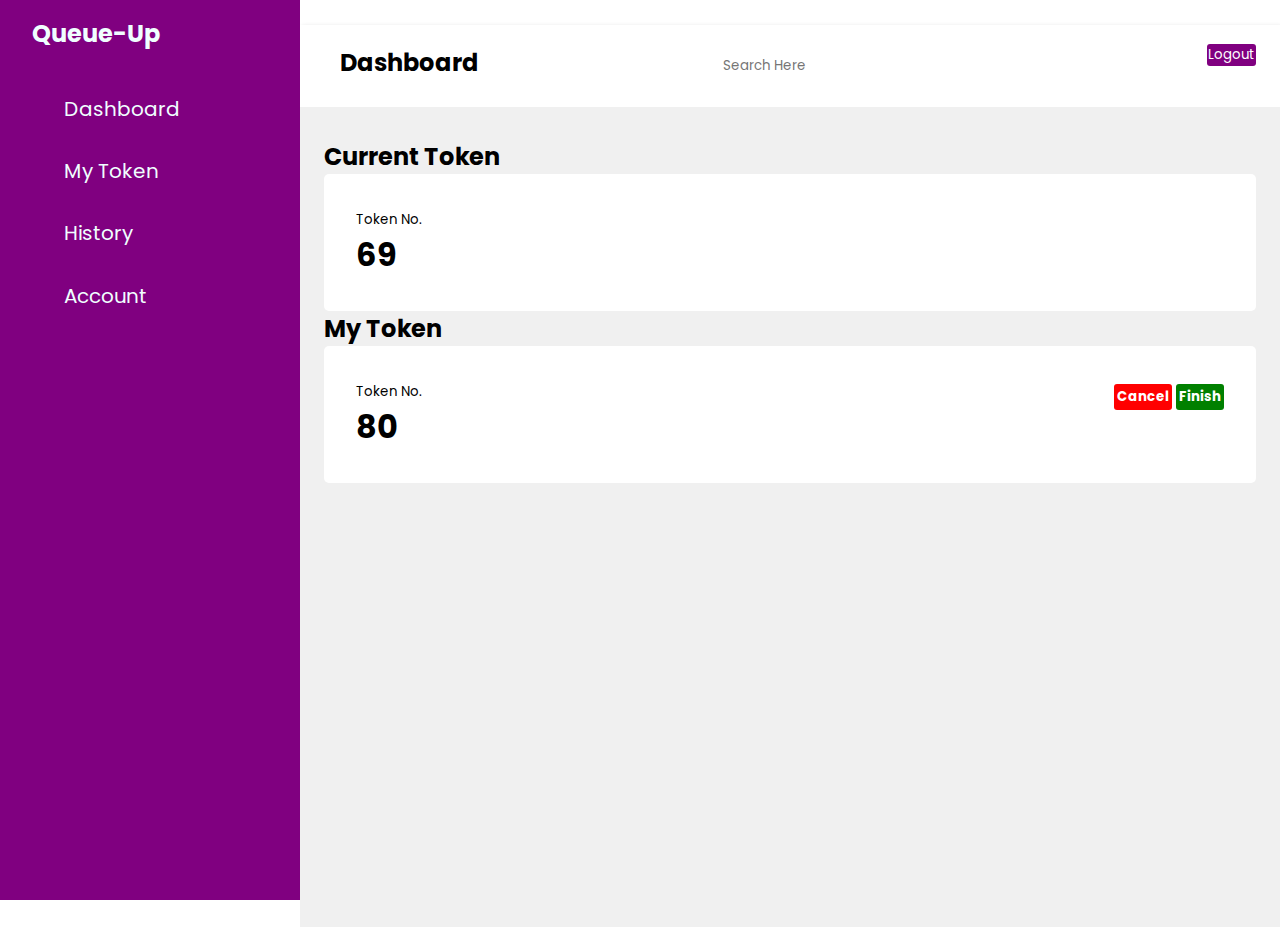
<file: Queue-UP/userToken.html>
<!DOCTYPE html>
<html lang="en">
<head>
    <meta charset="UTF-8">
    <meta http-equiv="X-UA-Compatible" content="IE=edge">
    <meta name="viewport" content="width=device-width, initial-scale=1.0">
    <title>My Token</title>
    <link rel="stylesheet" href="css/userPanel.css">
    <link rel="stylesheet" href="css/admin.css">
    <link rel="stylesheet" href="https://maxst.icons8.com/vue-static/landings/line-awesome/line-awesome/1.3.0/css/line-awesome.min.css">

</head>
<body>
    <input type="checkbox" id="nav-toggle">
    <div class="sidebar">
        <div class="sidebar-brand">
            <h2><span class="lab la-quinscape "> <span>Queue-Up</span></span></h2>
        </div>
        <div class="sidebar-menu">
            <ul class="navbar">
                <li class="nav-item active">
                    <a href="userPanel.html" > <span class="las la-igloo"></span>
                        <span>Dashboard</span></a>
                </li>
                <li class="nav-item">
                    <a href="userToken.html"> <span class="las la-ticket-alt"></span>
                        <span>My Token</span></a>
                </li>
                <li class="nav-item">
                    <a href="userHistory.html"> <span class="las la-ticket-alt"></span>
                        <span>History</span></a>
                </li>
                <li class="nav-item">
                    <a href="userAcount.html"> <span class="las la-user-circle"></span>
                        <span>Account</span></a>
                </li>
            </ul>
        </div>
    </div>
    <div class="main-content">
        <header>
            <h2>
                <label for="nav-toggle">
                    <span class="las la-bars"></span>
                </label>
                Dashboard
            </h2>
            <div class="search-wrapper">
                <span class="las la-search"></span>
                <input type="search" placeholder="Search Here" />
            </div>
            <div class="user-logout">
              <button>Logout</button>
            </div>
        </header>
       <main>
        <div class="userToken-cards">
            <h2>Current Token </h2>
            <div class="card-single">
                
                <div>
                    <small>Token No.</small>
                    <h1>69</h1>
                </div>
                <div>
                    <p class="las la-ticket-alt"></p>
                </div>
            </div>
            <h2>My Token</h2>
            <div class="card-single">
               
                <div>
                    <small>Token No.</small>
                    <h1>80</h1>
                </div>
                <div>
                    <button id="cancel">Cancel</button>
                <button id="finish">Finish</button>
                </div>
            </div>
        </div>
       </main>
</body>
</html>
</file>
<file: Queue-UP/css/style.css>
@import url('https://fonts.googleapis.com/css2?family=Lato:wght@300&display=swap');

:root {
    --primary-color : purple ;
    --secondary-color : #9400D3 ;
    --dark-color : #4B0082;
    --light-color : 	#9932CC;
}

/* Universal Selector (Reset garnako lagi) */

* {
    box-sizing: border-box;
    padding: 0;
    margin: 0; 
}


/* Website Styles */
body{
    font-family: 'lato', sans-serif;
    line-height: 1.6;
    color: var(--primary-color);
}

ul {
    list-style-type: none;
}

a {

    text-decoration: none;
    color: var(--primary-color);
}

h1, h2 {
    font-weight: 350;
    line-height: 1.2;
    margin: 10px 0px;
}

p{
    margin: 10px 0px;     
}

img {
    width: 100%;
}


.nav .flex {
       justify-content: space-between; /* Space-between le navbar ko content lai  2 side ma seperate garxa */
       overflow: hidden;
}
.nav {
    background-color: var(--primary-color);
    color: azure;
    height: 70px;
    
}
/* Utilities : Website vari use hune style */
.container {
    max-width: 1100px;
    margin: 0 auto;
    overflow: auto;
    padding: 0 30px;
}

.flex {
    display: flex;
    justify-content: center;
    align-items: center;
    height: 100%;
}

.grid{
    display: grid;
    grid-template-columns: 1fr 1fr;
    gap: 20px;
    justify-content: center;
    align-items: center;
    height: 100%;
}

.card {
    background-color: #fff;
    border-radius: 10px;
    box-shadow: 0 3px 10px rgba(0, 0, 0, 0.2);
    padding: 20px;
    margin: 10px;
    color: var(--primary-color);
}

.btn{
    display: inline-block;
    padding: 10px 30px;
    cursor: pointer;
    background-color: var(--primary-color);
    color: azure;
    border: none;
    border-radius: 5px;
}

.btn-outline {
    background-color: transparent;
    border: 1px #ffffff solid;
}

.nav ul{
    display: flex;
    
}

.nav  a{
    padding: 10px;
    margin: 0 5px;
    color: azure;
}

.nav a:hover{
    border-bottom: 2px solid #fff;
}

/* Showcase : website ko hero  */

.showcase{
    height: 400px;
    background-color: var(--primary-color);
    color: azure; 
    position: relative;
}

.showcase h1 {
    font-size: 50px;
}

.showcase p{
    margin: 20px 0;
}

.showcase-login {
    position: relative;
    top: 50px;
    height: 350px;
    width: 400px;
    padding: 40px;
    z-index: 100;
    justify-self: flex-end;
}

.showcase-login .form-control{
    margin: 30px 0;
}

.showcase-login input[type='text'],
.showcase-login input[type='password'] {

    border: 0;
    border-bottom: 2px solid purple;
    width: 100%;
    padding: 4px;
    font-size: 18px;

}

.showcase-login input:focus {
    outline: none;

}

.showcase::before, 
.showcase::after {

content: '';
position: absolute;
height: 100px;
bottom: -60px;
right: 0;
left: 0;
background: #fff;
transform: skewY(-3deg);
-webkit-transform: skewY(-3deg);
-moz-transform: skewY(-3deg);
-ms-transform: skewY(-3deg);
}

.form-text a:hover{
border-bottom: 1px solid purple;
color: #000;

}

.showcase .grid{
    overflow: visible;
}

.use {
    padding-top: 40px;
}
.grid-3{
    grid-template-columns: 1fr 1fr 1fr;
}
.text-center{
    text-align: center;
}

.use-heading{
    max-width: 500px;
    margin: auto;
    position: relative;
}
.use .grid h3{
    font-size: 25px;
}

.use .grid p{
    font-size: 20px;
    font-weight: bold;
}

/* Problem Statement */
.prob-stat .grid {
    grid-template-columns: 4fr 3fr;
}

.bg-primary, 
.btn-primary{
    background-color: var(--primary-color);
    color: azure;
}

.bg-dark, 
.btn-dark{
    background-color: var(--dark-color);
    color: azure;
}

.bg-light, 
.btn-light{
    background-color: var(--light-color);
    color: azure;
}

.bg-primary a, 
.btn-primary a,
.bg-dark a, 
.btn-dark a,
.bg-light a, 
.btn-light a{
    color: azure;
}


.lead{
    font-size: 20px;
}

.large {
    font-size: 46px;
}

/* Margin */
.my-1{
    margin: 16px 0;
}

.my-2 {
    margin: 24px 0;
}
.my-3 {
    margin: 32px 0;
}
.my-4 {
    margin: 46px 0;
}
.my-5 {
    margin: 60px 0;
}

.m-1{
    margin: 16px;
}

.m-2 {
    margin: 24px;
}
.m-3 {
    margin: 32px;
}
.m-4 {
    margin: 46px;
}
.m-5 {
    margin: 60px;
}


/* Padding */
.py-1{
    padding: 16px 0;
}
.py-2 {
    padding: 24px 0;
}
.py-3 {
    padding: 32px 0;
}
.py-4 {
    padding: 46px 0;
}
.py-5 {
    padding: 60px 0;
}

.p-1{
    padding: 16px;
}

.p-2 {
    padding: 24px;
}
.p-3 {
    padding: 32px;
}
.p-4 {
    padding: 46px;
}
.p-5 {
    padding: 60px;
}
  
/* Members*/

.members .flex {
    flex-wrap: wrap;
}
.members .card:hover{
    transform: translateY(-15px);
}

.members .card .h4{
    font-size: 20px;
    margin-bottom: 10px;
    
}
.members .card{
    text-align: center;
    margin: 18px 10px 40px;
    transition: transform 0.2s ease-out;
}
  
/* Footers*/

.footer .social a{
    margin: 0 10px;
}

.follow-social a:hover{
    color: red;
    margin: 0 8px;
}

.showcase-login button{
    border-radius: 5px;
    padding: 5px;
    height: 35px;
}
</file>
<file: Queue-UP/css/modal.css>
@import url("style.css");

.modal-window {
    position: fixed;
    background-color: rgba(255, 255, 255, 0.25);
    top: 0;
    right: 0;
    bottom: 0;
    left: 0;
    z-index: 999;
    visibility: hidden;
    opacity: 0;
    pointer-events: none;
    transition: all 0.3s;
  }
  .modal-window:target {
    visibility: visible;
    opacity: 1;
    pointer-events: auto;
  }
  .modal-window > div {
    width: 600px;
    position: absolute;
    top: 50%;
    left: 50%;
    transform: translate(-50%, -50%);
    padding: 2em;
    background: var(--primary-color);
    overflow: auto;
    font-family: 'Poppins',sans-serif;
  }
  
  .modal-close {
    color: rgb(235, 233, 233);
    line-height: 50px;
    font-size: 80%;
    position: absolute;
    right: 0;
    text-align: center;
    top: 0;
    width: 70px;
    text-decoration: none;
  }
  .modal-close:hover {
    color: black;
  }
  
  /* Demo Styles */

  .modal-window > div {
    border-radius: 1rem;
  }
  
  .modal-window div:not(:last-of-type) {
    margin-bottom: 15px;
  }
  
  .modal-text p {
      text-align: justify;
  }
  
  .modal-window h1{
    font-weight: bold;
  }
</file>
<file: Queue-UP/css/signup.css>
@import url('https://fonts.googleapis.com/css2?family=Poppins:wght@200;300;400;500;600;700&display=swap');
*{
  margin: 0;
  padding: 0;
  box-sizing: border-box;
}

.s-window {
    position: fixed;
    background-color: rgba(255, 255, 255, 0.25);
    top: 0;
    right: 0;
    bottom: 0;
    left: 0;
    z-index: 999;
    visibility: hidden;
    opacity: 0;
    pointer-events: none;
    transition: all 0.3s;
  }
  .s-window:target {
    visibility: visible;
    opacity: 1;
    pointer-events: auto;
  }
  .s-window > div {
    width: 600px;
    position: absolute;
    top: 50%;
    left: 50%;
    transform: translate(-50%, -50%);
    padding: 2em;
    background: var(--primary-color);
    overflow: auto;
    border-radius: 10px;
    font-family: 'Poppins',sans-serif;
  }
  
  .modal-close {
    color: rgb(235, 233, 233);
    line-height: 50px;
    font-size: 80%;
    position: absolute;
    right: 0;
    text-align: center;
    top: 0;
    width: 70px;
    text-decoration: none;
  }
  .modal-close:hover {
    color: black;
  }
  
  /* Demo Styles */

  .modal-window > div {
    border-radius: 1rem;
  }
  
  .modal-window div:not(:last-of-type) {
    margin-bottom: 15px;
  }
  
  .modal-text p {
      text-align: justify;
  }


.container .title{
  font-size: 25px;
  font-weight: 500;
  position: relative;
}
.container .title::before{
  content: "";
  position: absolute;
  left: 0;
  bottom: 0;
  height: 3px;
  width: 30px;
  border-radius: 5px;
  background: azure;
}
.content form .user-details{
  display: flex;
  flex-wrap: wrap;
  justify-content: space-between;
  margin: 20px 0 12px 0;
}
form .user-details .input-box{
  margin-bottom: 15px;
  width: calc(100% / 2 - 20px);
}
form .input-box span.details{
  display: block;
  font-weight: 500;
  margin-bottom: 5px;
}
.user-details .input-box input{
  height: 45px;
  width: 100%;
  outline: none;
  font-size: 16px;
  border-radius: 5px;
  padding-left: 15px;
  border: 1px solid #ccc;
  border-bottom-width: 2px;
  transition: all 0.3s ease;
}
.user-details .input-box input:focus,
.user-details .input-box input:valid{
  border-color: black;
}
 form .gender-details .gender-title{
  font-size: 20px;
  font-weight: 500;
 }
 form .category{
   display: flex;
   width: 80%;
   margin: 14px 0 ;
   justify-content: space-between;
 }
 form .category label{
   display: flex;
   align-items: center;
   cursor: pointer;
 }
 form .category label .dot{
  height: 18px;
  width: 18px;
  border-radius: 50%;
  margin-right: 10px;
  background: #fff;
  border: 5px solid transparent;
  transition: all 0.3s ease;
}

#gender {
  color: black;
  height: 45px;
  width: 100%;
  outline: none;
  font-size: 16px;
  border-radius: 5px;
  padding-left: 15px;
  border: 1px solid #ccc;
  border-bottom-width: 2px;
  transition: all 0.3s ease;
}
 #dot-1:checked ~ .category label .one,
 #dot-2:checked ~ .category label .two,
 #dot-3:checked ~ .category label .three{
   background: #000;
   border-color: #fff;
 }
 form input[type="radio"]{
   display: none;
 }
 form .button{
   height: 45px;
   margin: 35px 0
 }
 form .button input{
   height: 100%;
   width: 100%;
   border-radius: 5px;
   border: none;
   color: #fff;
   font-size: 18px;
   font-weight: 500;
   letter-spacing: 1px;
   cursor: pointer;
   transition: all 0.3s ease;
   background: var(--dark-color);
 }
 form .button input:hover{
  /* transform: scale(0.99); */
  background: var(--light-color);
  }

form a{
  font-weight: bold;
}
</file>
<file: Queue-UP/css/admin.css>
@import url('https://fonts.googleapis.com/css2?family=Poppins:wght@200;300;400;500;600;700&display=swap');
:root {
    --primary-color : purple ;
    --secondary-color : #9400D3 ;
    --dark-color : #4B0082;
    --light-color : 	#9932CC;
}


*{
    padding: 0;
    margin: 0;
    box-sizing: border-box;
    list-style-type: none;
    text-decoration: none;
    font-family: 'Poppins', sans-serif;
}

.sidebar{

    width: 300px;
    left: 0;
    top: 0;
    position: fixed;
    height: 100%;
    background: var(--primary-color);
    z-index: 100;
    transition: width 300ms;
}

.sidebar-brand{
    height: 90px;
    padding:16px 0 16px 32px;
    color: azure;

}

.sidebar-menu li{
    width: 100%;
    margin-bottom: 1.7rem;
    padding-left: 32px;
}
.sidebar-menu a{
    color: azure;
    display: block;
    font-size: 20px;
    padding-left: 16px;
}
.sidebar-menu a:hover{
    background-color: #fff;
    color: var(--primary-color);
        background: #fff;
    padding-top: 16px;
    padding-bottom: 16px;
    color: var(--primary-color);
    border-radius: 30px 0 0 30px;
}
.sidebar-menu a span:first-child{
    font-size: 24px;
    padding-right: 16px;
}
/* Sidebar ko menu select garda */
.sidebar-menu a.active{
    background: #fff;
    padding-top: 16px;
    padding-bottom: 16px;
    color: var(--primary-color);
    border-radius: 30px 0 0 30px;

}
.sidebar-brand span{
    display: inline-block;
    padding-right: 16px;

}

.main-content{
    transition: marging-left 300ms;
    margin-left: 300px;

}

header {
    display: flex;
    justify-content:space-between ;
    padding: 16px 24px;
    box-shadow: 2px 2px 5px rgba(0, 0, 0, 0.2);
    position: static;
    transition: left 300ms;
}

header label span {
    font-size: 1.7rem;
    padding-right: 16px;
}

.search-wrapper {
    border: 2 px solid #000;
    border-radius: 30px;
    height: 50px;
    display: flex;
    justify-items: center;
    overflow: auto;
}
.search-wrapper input {
    height: 100%;
    padding: 8px;
    border: none;
    outline: none;
}

.search-wrapper span{
    display: inline-block;
    padding: 16px 0px 0px 16px;
    
}


.user-wrapper {
    display: flex;
    align-items: center;
}

.user-wrapper img {
    border-radius: 50%;
    margin-right: 16px;
}

.user-wrapper small {
        display: inline-block;
        color: var(--light-color);
        margin-top: -10px !important;
}

.user-wrapper h4{
    margin-bottom: 0rem !important;
}


main {
    background: #f0f0f0;
    padding: 32px 24px;
    min-height:calc(100vh - 80px);
}

.cards {
    display: grid;
    grid-template-columns: repeat(4, 1fr);
    grid-gap: 32px;
    margin-top: 16px;
}


.card-single {
    display: flex;
    justify-content: space-between;
    background: #fff;
    padding: 32px;
    border-radius: 5px;
}

.card-single:hover{
    background: var(--primary-color);
    color: #fff;
}


.card-single h2{
    font-size: 12px;
}
.card-single p {
    font-size: 48px;
}



table{
    border-collapse: collapse;
}

.recent-grid {
    margin-top: 56px;
    display: grid;
    grid-gap: 32px;
    grid-template-columns: 70% auto;

}

.card {
    background: #fff;
    border-radius: 5px;
}

.card-header,
.card-body{
    padding: 16px;
    
}

.card-header{
    display: flex;
    justify-content: space-between;
    align-items: center;
    border-bottom: 1px solid #f0f0f0;
}

.card-header button {
    background: var(--dark-color);
    border-radius: 10px;
    color: azure;
    font-size: 13px;
    cursor: pointer;
    padding: 8px 16px;
    border: 1px solid var(--primary-color);
}

.card-header button:hover {
    background-color: var(--light-color);
    color: beige;
}

thead tr{
    border-top: 1px solid #f0f0f0;
    border-bottom: 1px solid #f0f0f0;
    padding: 8px 0;

}

thead td {
    font-weight: 700;
}

td{
    padding: 8px 16px;
    font-size: 14px;
    color: #222;
}

tr td:last-child{
    display: flex;
    align-items: center;
}
td .status.green {
    color: green;
    font-weight: bold;
}

td .status.red {
    color: red;
    font-weight: bold;
}

td .status.purple {
    color: purple;
    font-weight: bold;
}

.queue-status {
    display: flex;
    justify-content: space-between;
    align-items: center;
    padding: .5rem 1rem;
}

.info {
    display: flex;
    align-items: center;
}

.info h4{
    font-size: .8rem;
    font-weight: 700;
    color: #222;
    
}
.info img{
    border-radius: 50%;
    margin-right: 16px;
}

.info small {
    color: grey;
    font-weight: 600;
}

.edit span {
    font-size: 20px;
    display: inline-block;
    margin-left: 8px;
    color: var(--primary-color);
}

#nav-toggle:checked + .sidebar{
   width: 70px;
}

#nav-toggle:checked + .sidebar .sidebar-brand ,
#nav-toggle:checked + .sidebar li{
    padding-left: 16px;
    text-align: center;
 }

 #nav-toggle:checked ~ .main-content{
    margin-left: 70px;
 }


#nav-toggle:checked + .sidebar .sidebar-brand h2 span:last-child,
#nav-toggle:checked + .sidebar li a span:last-child    {
    display: none;
 }
 

 #cancel {
    padding: 3px;
    margin-top: 6px;
    background: red;
    color: #fff;
    font-weight: bold;
    outline: none;
    border: none;
    border-radius: 3px;
 }

 #finish {
    padding: 3px;
    margin-top: 6px;
    background: green;
    color: #fff;
    font-weight: bold;
    outline: none;
    border: none;
    border-radius: 3px;
 }

 #absent {
    padding: 3px;
    margin-top: 6px;
    background: purple;
    color: #fff;
    font-weight: bold;
    outline: none;
    border: none;
    border-radius: 3px;
 }


 #finish:hover,
 #cancel:hover,
 #absent:hover
 {
     color: #000;
     cursor: pointer;
 }
</file>
<file: Queue-UP/css/key.css>
main{
    text-align: center;
}


.key {
    color: var(--primary-color);
    display: flex;
    justify-content: space-around;
    padding: 32px;
    border-radius: 5px;
}

.token-key{
    margin-top: 20px;
    display: block;
}
.key-grid {
    margin-top: 56px;
    display: grid;
    grid-gap: 32px;
    grid-template-columns: 100% auto;

}

.key button{
    background: var(--primary-color);
    border-radius: 10px;
    color: azure;
    font-size: 15px;
    margin-top: 16px;
    padding: 8px;
    border: 1px solid var(--primary-color);
}




.key-text input{
        width: 400px;
        height: 50px;
        font-size: 20px;
        border-radius: 10px;
}
</file>
<file: Queue-UP/css/userPanel.css>
.enter-key h1{
    margin-top: 0;
    text-align: center;
}

.key-area {
    margin-top: 25px;
    text-align: center;
}

.key-area input{
    height: 40px;
    width: 40%;
    margin-top: -16px;
    border-radius: 5px;
    border: 1px solid var(--primary-color);
}

.user-date {
    margin-left:30%;
    margin-top: 16px;
}
.user-logout button{
    background: var(--primary-color);
    color: #fff;
    border: none;
    outline: none;
    border-radius: 3px;
    padding: 1px;
    font-size: 12;
}

.user-logout button:hover{
    background-color: #fff;
    color: var(--primary-color);
    border: 1px solid var(--primary-color);
}

.enter-key button{
    text-align: center;
    margin-left: 46%;
    color: #fff;
    background: var(--primary-color);
    border-radius:5px;
    outline: none;
    padding: 3px;
    margin-top: 16px;
    font-size: 20px;
}

.enter-key button:hover{
    background: #fff;
    color: var(--primary-color);
    border: 1px solid var(--primary-color);
}


.token-header h1{
    margin-top: 20px;
}
.user-cards {
    
    display: grid;
    grid-template-columns: repeat(2, 1fr);
    grid-gap: 32px;
    width: 50px;
    margin-top: 10px;
    
}

.user-card-single {
    display: flex;
    font-size: 25px;
    justify-content: space-between;
    background: var(--primary-color);
    color: #fff;
    padding: 16px;
    border-radius: 5px;
}

.user-card-single small{
    margin-top: 8px;
    font-size: 8px;
}

.usertoken-btn #cancel {
    padding: 3px;
    margin-top: 6px;
    background: red;
    color: #fff;
    font-weight: bold;
    outline: none;
    border: none;
    border-radius: 3px;
}

.usertoken-btn #finish {
    padding: 3px;
    margin-top: 6px;
    background: green;
    color: #fff;
    font-weight: bold;
    outline: none;
    border: none;
    border-radius: 3px;
}

.usertoken-btn #absent {
    padding: 3px;
    margin-top: 6px;
    background: purple;
    color: #fff;
    font-weight: bold;
    outline: none;
    border: none;
    border-radius: 3px;
}

.usertoken-btn #finish:hover,
.usertoken-btn #cancel:hover,
.usertoken-btn #absent:hover
{
    background: var(--primary-color);
    color: #fff;
}
</file>
<file: Queue-UP/css/users.css>
.users-grid {
    margin-top: 56px;
    display: grid;
    grid-gap: 32px;
    grid-template-columns: 100% auto;

}
</file>
